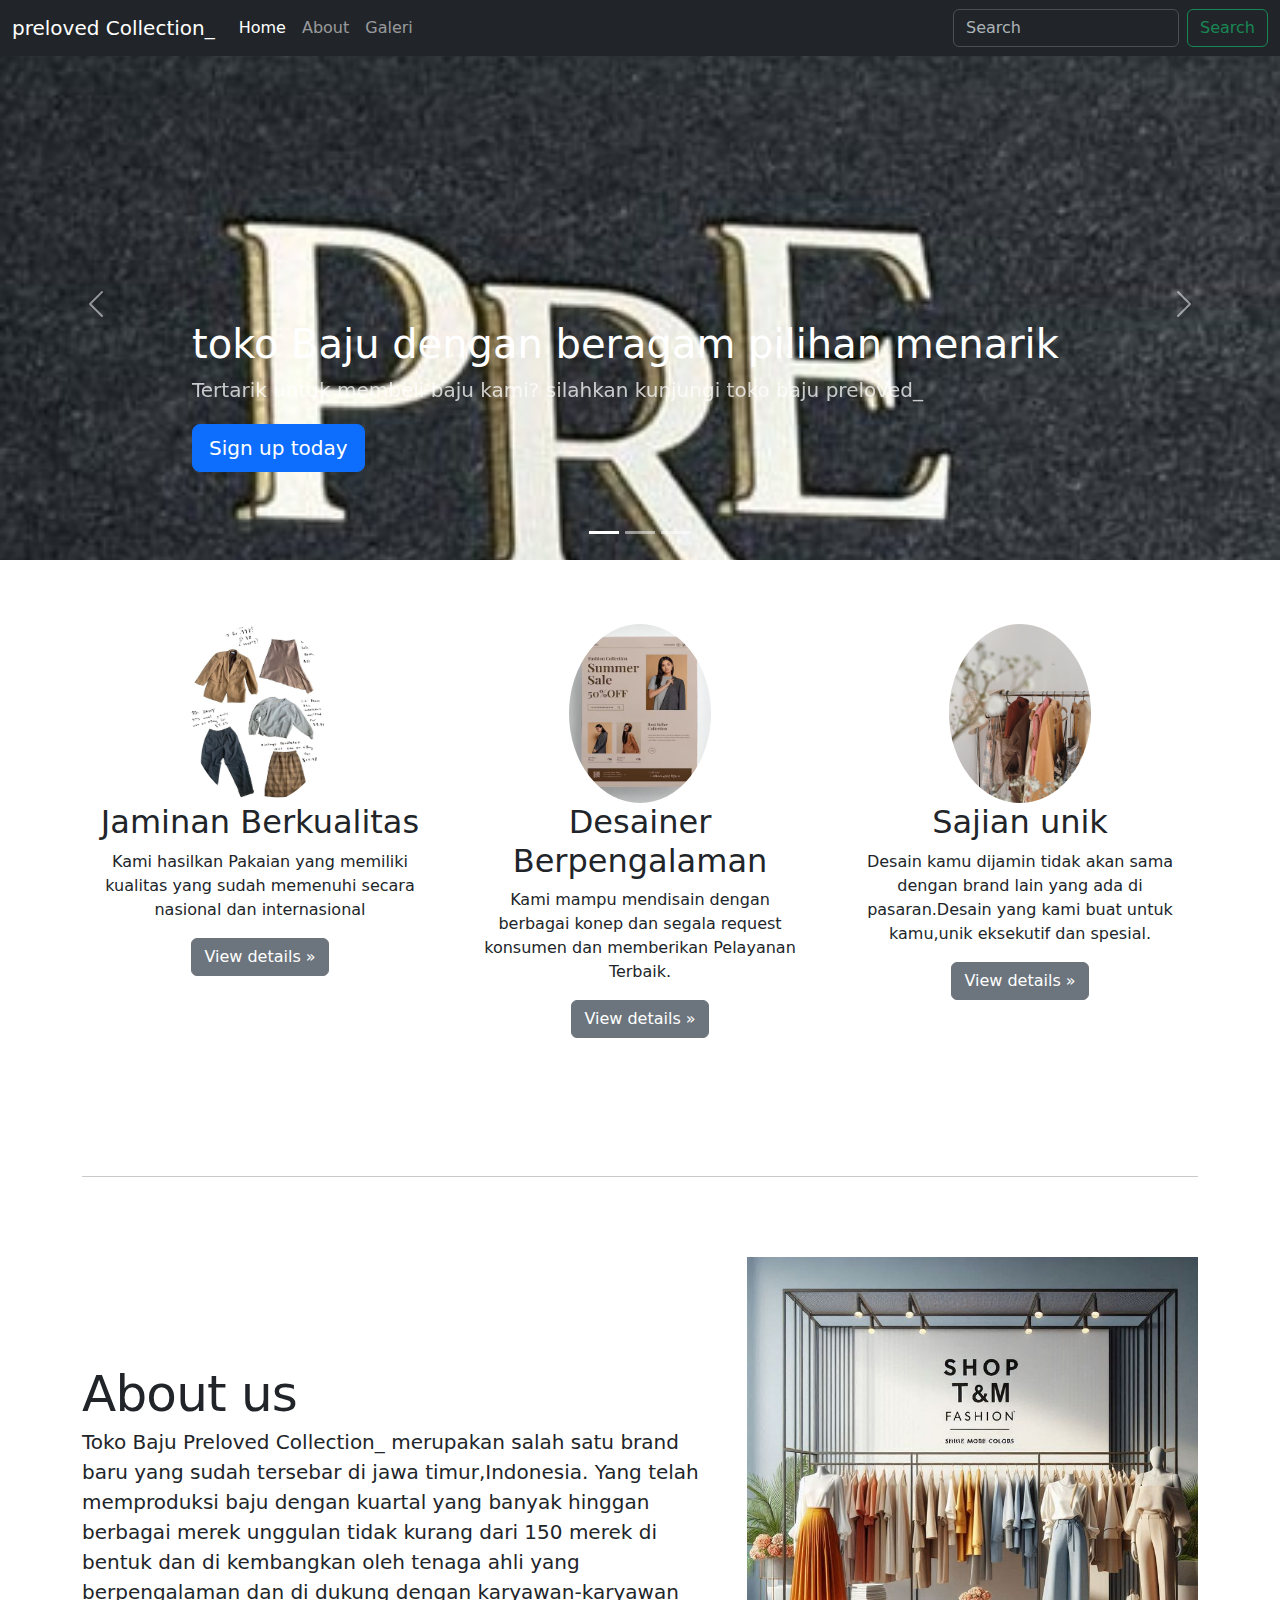
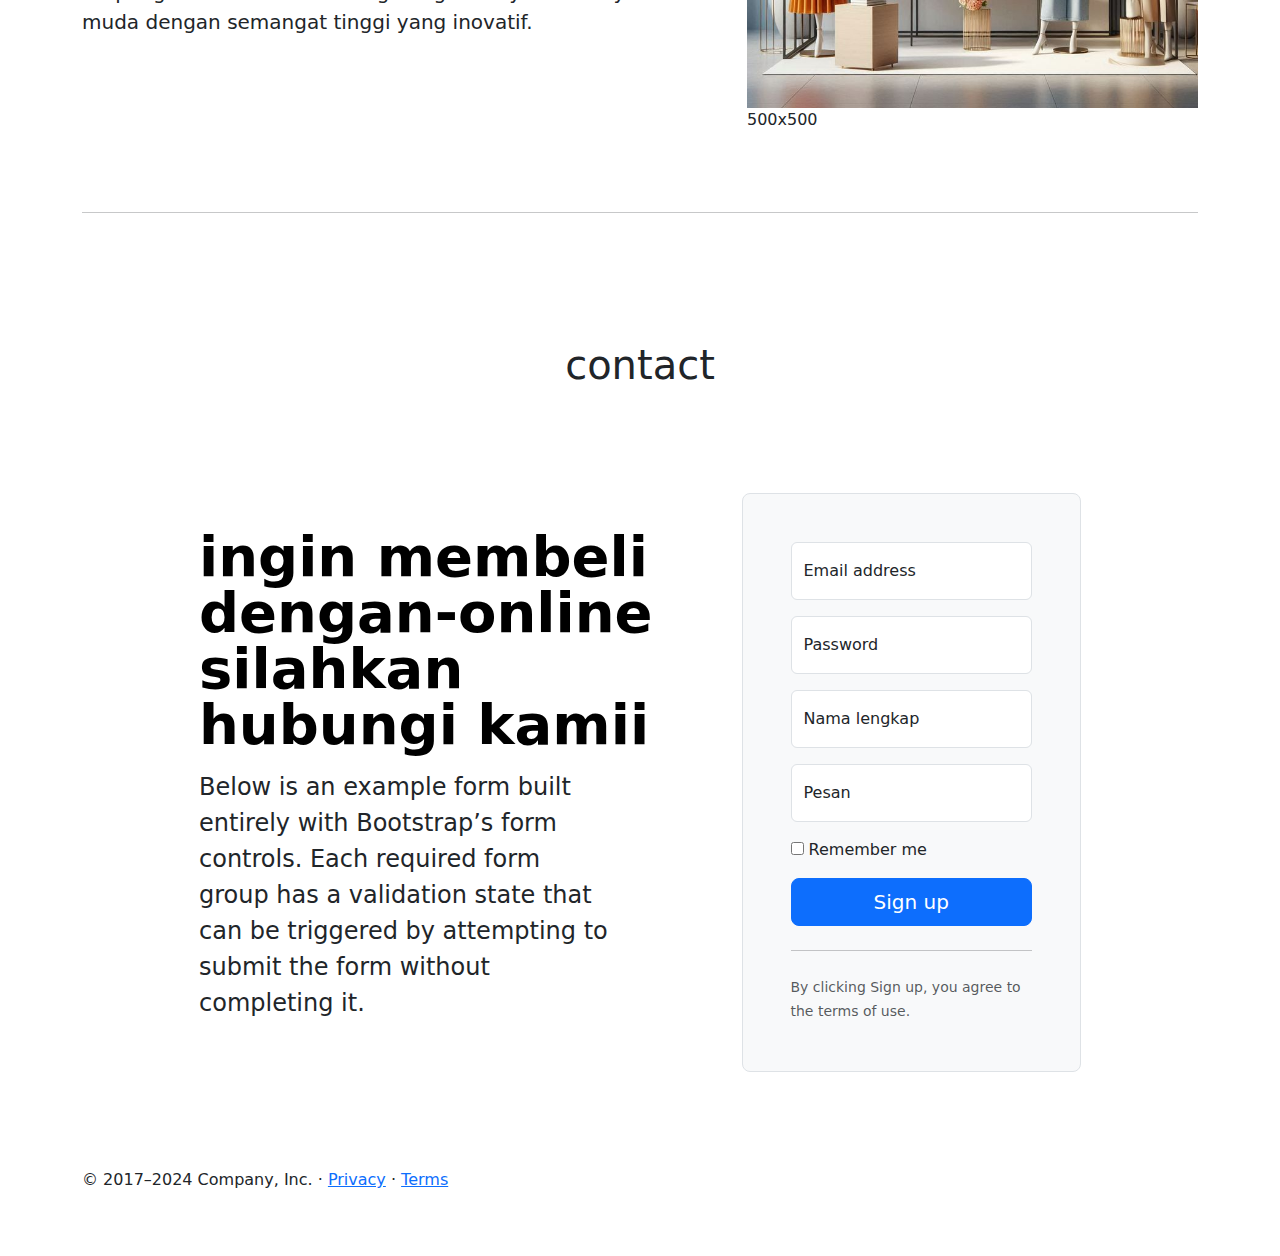
<file: index.html>
<!DOCTYPE html>
<html lang="en">
<head>
    <meta charset="UTF-8">
    <meta name="viewport" content="width=device-width, initial-scale=1.0">
    <link rel="stylesheet" href="css/bootstrap.css">
    <link href="css/carousel.css" rel="stylesheet">
    <title>Baju</title>
    <style>
      
        .bd-placeholder-img {
          font-size: 1.125rem;
          text-anchor: middle;
          -webkit-user-select: none;
          -moz-user-select: none;
          user-select: none;
        }

      
  
        @media (min-width: 768px) {
          .bd-placeholder-img-lg {
            font-size: 3.5rem;
          }
        }
  
        .b-example-divider {
          width: 100%;
          height: 3rem;
          background-color: rgba(0, 0, 0, .1);
          border: solid rgba(0, 0, 0, .15);
          border-width: 1px 0;
          box-shadow: inset 0 .5em 1.5em rgba(0, 0, 0, .1), inset 0 .125em .5em rgba(0, 0, 0, .15);
        }
  

        .b-example-vr {
          flex-shrink: 0;
          width: 1.5rem;
          height: 100vh;
        }
  
        .bi {
          vertical-align: -.125em;
          fill: currentColor;
        }
  
        .nav-scroller {
          position: relative;
          z-index: 2;
          height: 2.75rem;
          overflow-y: hidden;
        }
  
        .nav-scroller .nav {
          display: flex;
          flex-wrap: nowrap;
          padding-bottom: 1rem;
          margin-top: -1px;
          overflow-x: auto;
          text-align: center;
          white-space: nowrap;
          -webkit-overflow-scrolling: touch;
        }
  
        .btn-bd-primary {
          --bd-violet-bg: #712cf9;
          --bd-violet-rgb: 112.520718, 44.062154, 249.437846;
  
          --bs-btn-font-weight: 600;
          --bs-btn-color: var(--bs-white);
          --bs-btn-bg: var(--bd-violet-bg);
          --bs-btn-border-color: var(--bd-violet-bg);
          --bs-btn-hover-color: var(--bs-white);
          --bs-btn-hover-bg: #6528e0;
          --bs-btn-hover-border-color: #6528e0;
          --bs-btn-focus-shadow-rgb: var(--bd-violet-rgb);
          --bs-btn-active-color: var(--bs-btn-hover-color);
          --bs-btn-active-bg: #5a23c8;
          --bs-btn-active-border-color: #5a23c8;
        }
  
        .bd-mode-toggle {
          z-index: 1500;
        }
  
        .bd-mode-toggle .dropdown-menu .active .bi {
          display: block !important;
        }
        img{
            object-fit: fill;
        }
        .card-img {
            object-fit: fill;

        width: 100%;
        height: 200PX;
        object-fit: cover;
      }
      .overlay-dark::before {
        content: "";
        position: absolute;
        top: 0;
        left: 0;
        width: 100%;
        height: 100%;
        background-color: gray(0, 0, 0, 0.5);
        z-index: 1;
      }
      </style>
</head>
<body>
    <header data-bs-theme="dark">
  <nav class="navbar navbar-expand-md navbar-dark fixed-top bg-dark">
    <div class="container-fluid">
      <a class="navbar-brand" href="#">preloved Collection_</a>
      <button class="navbar-toggler" type="button" data-bs-toggle="collapse" data-bs-target="#navbarCollapse" aria-controls="navbarCollapse" aria-expanded="false" aria-label="Toggle navigation">
        <span class="navbar-toggler-icon"></span>
      </button>
      <div class="collapse navbar-collapse" id="navbarCollapse">
        <ul class="navbar-nav me-auto mb-2 mb-md-0">
          <li class="nav-item">
            <a class="nav-link active" aria-current="page" href="index.html">Home</a>
          </li>
          <li class="nav-item">
            <a class="nav-link" href="about.html">About</a>
          </li>
          <li class="nav-item">
            <a class="nav-link" href="galeri.html">Galeri</a>
          </li>
        </ul>
        <form class="d-flex" role="search">
          <input class="form-control me-2" type="search" placeholder="Search" aria-label="Search">
          <button class="btn btn-outline-success" type="submit">Search</button>
        </form>
      </div>
    </div>
  </nav>
</header>

<main>

    <div id="myCarousel" class="carousel slide mb-6" data-bs-ride="carousel">
      <div class="carousel-indicators">
        <button type="button" data-bs-target="#myCarousel" data-bs-slide-to="0" class="active" aria-current="true" aria-label="Slide 1"></button>
        <button type="button" data-bs-target="#myCarousel" data-bs-slide-to="1" aria-label="Slide 2"></button>
        <button type="button" data-bs-target="#myCarousel" data-bs-slide-to="2" aria-label="Slide 3"></button>
      </div>
      <div class="carousel-inner">
        <div class="carousel-item active">
          <div class="overlay-dark">
            <img src="img/Logo design for Preloved Affair.jfif" alt="" style="width: 100%; height: 50%;">
          </div>
          <div class="container">
            <div class="carousel-caption text-start">
              <h1>toko Baju dengan beragam pilihan menarik</h1>
              <p class="opacity-75">Tertarik untuk membeli baju kami? silahkan kunjungi toko baju preloved_</p>
              <p><a class="btn btn-lg btn-primary" href="#">Sign up today</a></p>
            </div>
          </div>
        </div>
        <div class="carousel-item">
            <img src="img/Mau thiet ke shop thoi trang nam.jfif" alt="" style="width: 100%; height: 100%;">
          <div class="container">
            <div class="carousel-caption">
              <h1>Mencari ootfit masa kini?</h1>
              <p>Temukan solusinya dengan berkunjung di toko kami.</p>
              <p><a class="btn btn-lg btn-primary" href="#">Learn more</a></p>
            </div>
          </div>
        </div>
        <div class="carousel-item">
            <img src="img/Items studio, Valor Studio - Chụp ảnh nội thất, kiến trúc.jfif" alt="" style="width: 100%; height: 100%;">
          <div class="container">
            <div class="carousel-caption text-end">
              <h1>Bingung Dengan toko Kami?</h1>
              <p>Tersedia dalam berbagai macam Model yang Menarik dengan bahan-bahan Berkualitas </p>
              <p><a class="btn btn-lg btn-primary" href="#">Browse gallery</a></p>
            </div>
          </div>
        </div>
      </div>
      <button class="carousel-control-prev" type="button" data-bs-target="#myCarousel" data-bs-slide="prev">
        <span class="carousel-control-prev-icon" aria-hidden="true"></span>
        <span class="visually-hidden">Previous</span>
      </button>
      <button class="carousel-control-next" type="button" data-bs-target="#myCarousel" data-bs-slide="next">
        <span class="carousel-control-next-icon" aria-hidden="true"></span>
        <span class="visually-hidden">Next</span>
      </button>
    </div>
  
  
    <!-- Marketing messaging and featurettes
    ================================================== -->
    <!-- Wrap the rest of the page in another container to center all the content. -->
  
    <div class="container marketing" style="background-image: url();background-attachment: fixed;" >
  
      <!-- Three columns of text below the carousel -->
      <div class="row">
        <div class="col-lg-4">
            <img class="bd-placeholder-img rounded-circle" src="img/Building A Second Hand Capsule Wardrobe for Fall - Sea of Shoes.jfif" alt="" style="width: 40%; height: 40%;">
          <h2 class="fw-normal">Jaminan Berkualitas</h2>
          <p>Kami hasilkan Pakaian yang memiliki kualitas yang sudah memenuhi secara nasional dan internasional</p>
          <p><a class="btn btn-secondary" href="#">View details &raquo;</a></p>
        </div><!-- /.col-lg-4 -->
        <div class="col-lg-4">
            <img class="bd-placeholder-img rounded-circle" src="img/Avanue Fashion Flyer Template AI, EPS, PSD.jfif" alt="" style="width: 40%; height: 40%;">
          <h2 class="fw-normal">Desainer Berpengalaman</h2>
          <p>Kami mampu mendisain dengan berbagai konep dan segala request konsumen dan memberikan Pelayanan Terbaik.</p>
          <p><a class="btn btn-secondary" href="#">View details &raquo;</a></p>
        </div><!-- /.col-lg-4 -->
        <div class="col-lg-4">
            <img class="bd-placeholder-img rounded-circle" src="img/7f2853c1-0d7b-4091-ab33-570dbf4816e1.jfif" alt="" style="width: 40%; height: 40%;">
          <h2 class="fw-normal">Sajian unik</h2>
          <p>Desain kamu dijamin tidak akan sama dengan brand lain yang ada di pasaran.Desain yang kami buat untuk kamu,unik eksekutif dan spesial.</p>
          <p><a class="btn btn-secondary" href="#">View details &raquo;</a></p>
        </div><!-- /.col-lg-4 -->
      </div><!-- /.row -->
  
  
      <!-- START THE FEATURETTES -->
  
      <hr class="featurette-divider"style="" >
  
      <div class="row featurette">
        <div class="col-md-7">
          <h2 class="featurette-heading fw-normal lh-1" style="margin-top: 3,5rem;">About us</h2>
          <p class="lead">Toko Baju Preloved Collection_ merupakan salah satu brand baru yang sudah tersebar di jawa timur,Indonesia. Yang telah memproduksi baju dengan kuartal yang banyak hinggan berbagai merek unggulan tidak kurang dari 150 merek di bentuk dan di kembangkan oleh tenaga ahli yang berpengalaman dan di dukung dengan karyawan-karyawan muda dengan semangat tinggi yang inovatif.</p>
        </div>
        <div class="col-md-5">
          <img class="bd-placeholder-img bd-placeholder-img-lg featurette-image img-fluid mx-auto" width="500" height="500" img src="img/b440f20d-49f0-467d-9b9b-e1f39be4f5c8.jfif" role="img" aria-label="Placeholder: 500x500" preserveAspectRatio="xMidYMid slice" focusable="false"><rect width="100%" height="100%" fill="var(--bs-secondary-bg)"/><text x="50%" y="50%" fill="var(--bs-secondary-color)" dy=".3em">500x500</text></img>
        </div>
      </div>
      <hr class="featurette-divider">
  
      <!-- /END THE FEATURETTES -->
  
    </div><!-- /.container -->

    <div class="b-example-divider" style="box-shadow: none;
    border:none; background-color: white;"></div>
  
    <!--contact-->
    <section id="contact">
      <div class="container">
      <div class="row text-center">
        <div class="col">
          <h1>contact</h1>
        </div>
      </div>
      <div class="container col-xl-10 col-xxl-8 px-4 py-5">
        <div class="row align-items-center g-lg-5 py-5">
          <div class="col-lg-7 text-center text-lg-start">
            <h1 class="display-4 fw-bold lh-1 text-body-emphasis mb-3">ingin membeli dengan-online silahkan hubungi kamii</h1>
            <p class="col-lg-10 fs-4">Below is an example form built entirely with Bootstrap’s form controls. Each required form group has a validation state that can be triggered by attempting to submit the form without completing it.</p>
          </div>
          <div class="col-md-10 mx-auto col-lg-5">
            <form class="p-4 p-md-5 border rounded-3 bg-body-tertiary">
              <div class="form-floating mb-3">
                <input type="email" class="form-control" id="floatingInput" placeholder="name@example.com">
                <label for="floatingInput">Email address</label>
              </div>
              <div class="form-floating mb-3">
                <input type="password" class="form-control" id="floatingPassword" placeholder="Password">
                <label for="floatingPassword">Password</label>
              </div>
              <div class="form-floating mb-3">
                <input type="nama lengkap" class="form-control" id="floatingPassword" placeholder="namalengkap">
                <label for="floatingInput">Nama lengkap</label>
              </div>
              <div class="form-floating mb-3">
                <input type="pesan" class="form-control" id="floatingPassword" placeholder="pesan">
                <label for="floatingInput">Pesan</label>
              </div>
              <div class="checkbox mb-3">
                <label>
                  <input type="checkbox" value="remember-me"> Remember me
                </label>
              </div>
              <button class="w-100 btn btn-lg btn-primary" type="submit">Sign up</button>
              <hr class="my-4">
              <small class="text-body-secondary">By clicking Sign up, you agree to the terms of use.</small>
            </form>
          </div>
        </div>
      </div>
      </div>
    </section>
    
   
    <!--Akhir contact-->

    <!-- FOOTER -->
    <footer class="container">
      <p>&copy; 2017–2024 Company, Inc. &middot; <a href="#">Privacy</a> &middot; <a href="#">Terms</a></p>
    </footer>
  </main>
    
   <!-- Akhir FOOTER -->

   <script src="js/bootstrap.bundle.js"></script>

</body>
</html>
</file>
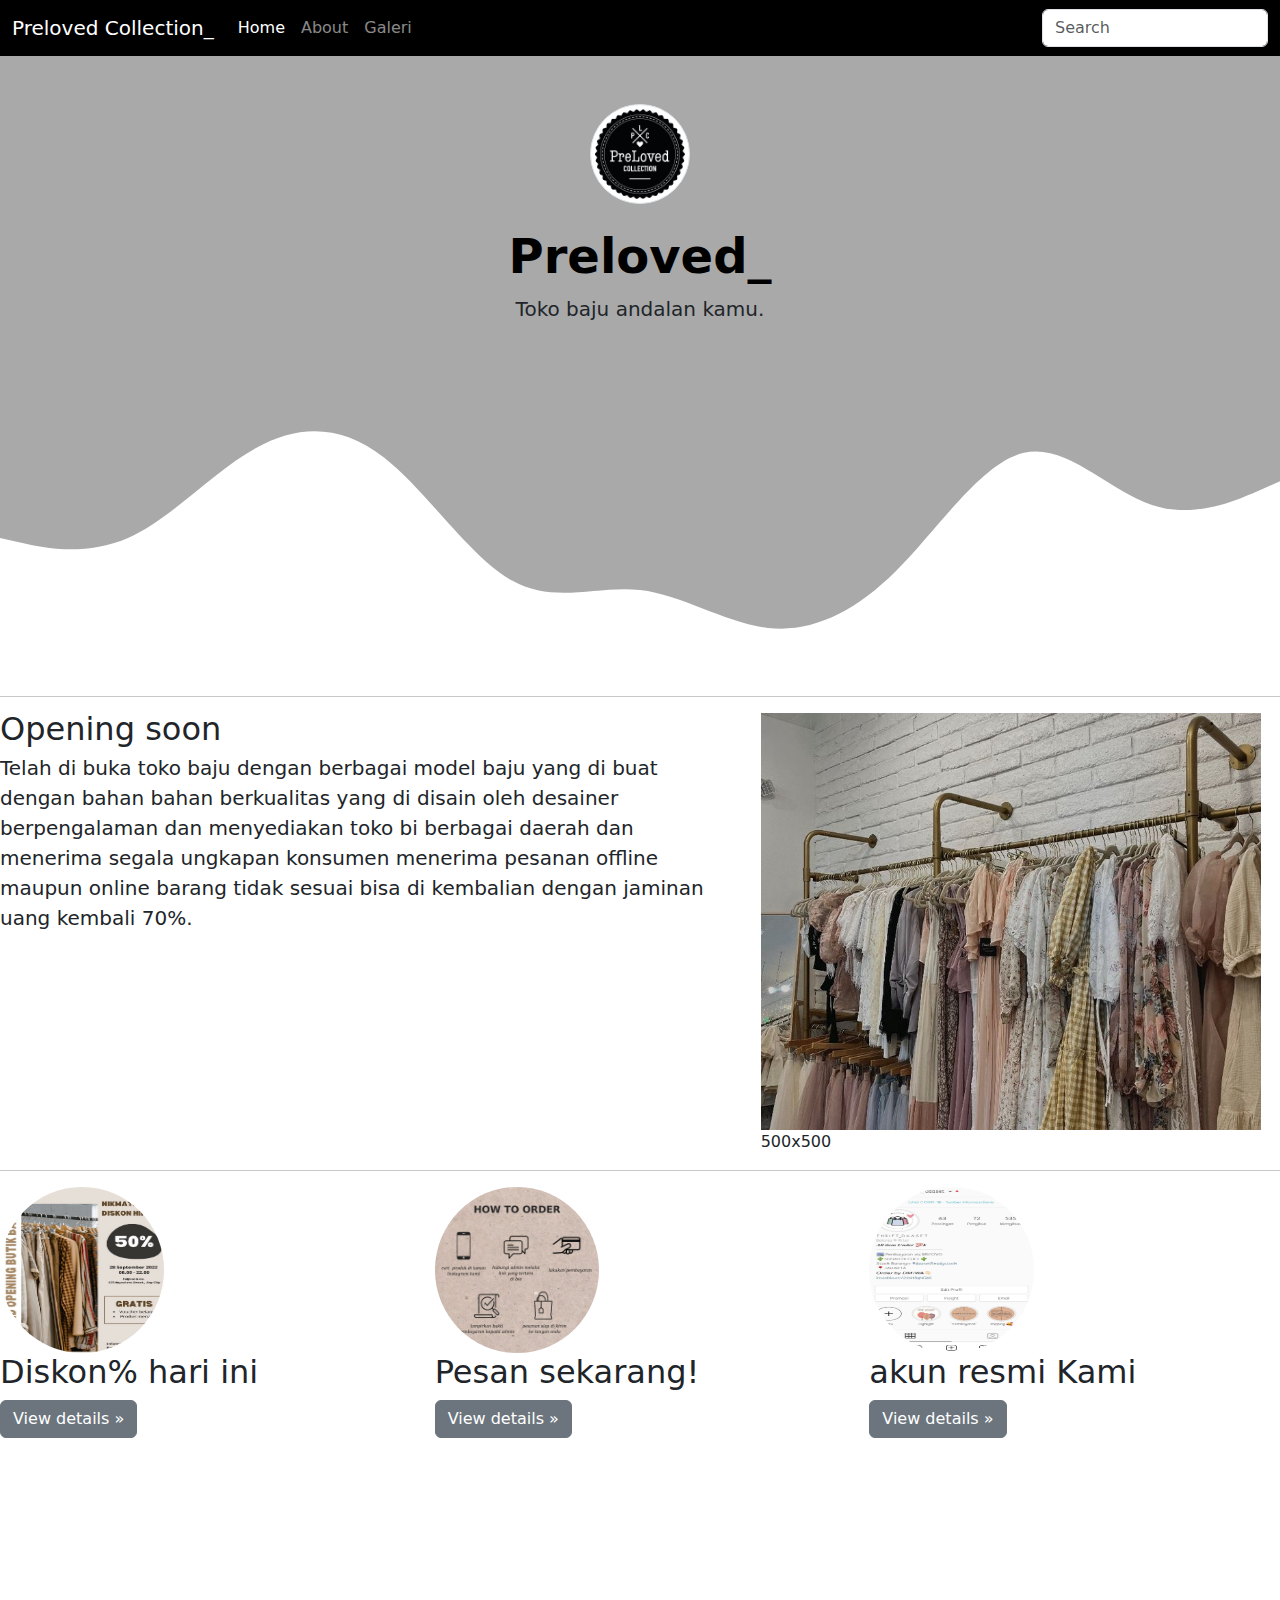
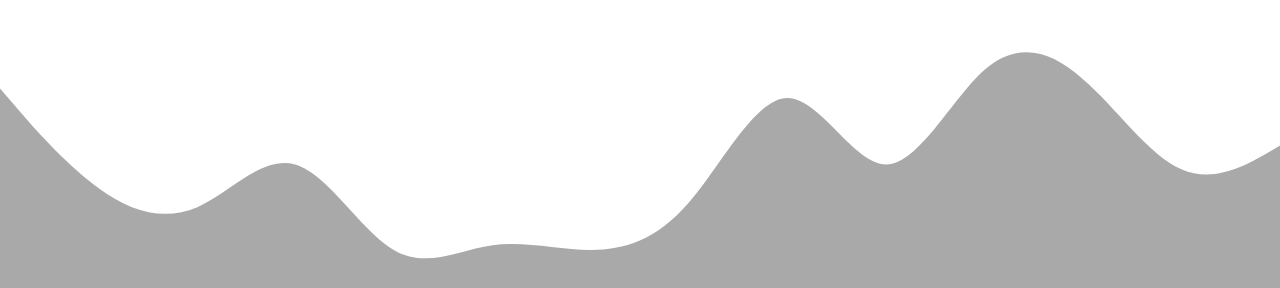
<file: about.html>
<!DOCTYPE html>
<html lang="en">
<head>
    <meta charset="UTF-8">
    <meta name="viewport" content="width=device-width, initial-scale=1.0">
    <link rel="stylesheet" href="css/bootstrap.css">
    <link rel="stylesheet" href="css/style.css">
    <title>booststrap-5</title>
</head>
<html>
<body>
    <!-- Navbar -->

    <nav class="navbar navbar-expand-md navbar-dark" aria-label="Fourth navbar example" style="background-color: black;">
        <div class="container-fluid">
          <a class="navbar-brand" href="#">Preloved Collection_</a>
          <button class="navbar-toggler" type="button" data-bs-toggle="collapse" data-bs-target="#navbarsExample04" aria-controls="navbarsExample04" aria-expanded="false" aria-label="Toggle navigation">
            <span class="navbar-toggler-icon"></span>
          </button>
    
          <div class="collapse navbar-collapse" id="navbarsExample04">
            <ul class="navbar-nav me-auto mb-2 mb-md-0">
              <li class="nav-item">
                <a class="nav-link active" aria-current="page" href="../baju/index.html">Home</a>
              </li>
              <li class="nav-item">
                <a class="nav-link" href="about.html">About</a>
              </li>
              <li class="nav-item">
                <a class="nav-link" href="galeri.html">Galeri</a>
              </li>
            </ul>
            <form role="search">
              <input class="form-control" type="search" placeholder="Search" aria-label="Search">
            </form>
          </div>
        </div>
      </nav>
      <!-- Akhir Navbar -->


      <!-- Heroes/Jumbotron -->
       <section class="jumbotron">
      <div class="px-4 py-5 text-center">
        <img class="d-block mx-auto mb-4 rounded-circle img-thumbnail" src="img/c063be46-e5ae-4877-8878-cca0c742eb3b.jfif" alt="" width="100"> 
        <h1 class="display-5 fw-bold text-body-emphasis">Preloved_</h1>
        <div class="col-lg-6 mx-auto">
          <p class="lead mb-4">Toko baju andalan kamu.</p>
        </div>
      </div>
      <img src="img/p.svg" alt="">
      </section>
      <!-- Akhir Heroes/Jumbotron -->

      <!-- START THE FEATURETTES -->
  
      <hr class="featurette-divider"style="" >
  
      <div class="row featurette-divider">
        <div class="col-md-7">
          <h2 class="featurette-heading fw-normal lh-1" style="margin-top: 3,5rem;">Opening soon</h2>
          <p class="lead">Telah di buka toko baju dengan berbagai model baju yang di buat dengan bahan bahan berkualitas yang di disain oleh desainer berpengalaman dan menyediakan toko bi berbagai daerah dan menerima segala ungkapan konsumen menerima pesanan offline maupun online barang tidak sesuai bisa di kembalian dengan jaminan uang kembali 70%.</p>
        </div>
        <div class="col-md-5">
          <img class="bd-placeholder-img bd-placeholder-img-lg featurette-image img-fluid mx-auto" width="500" height="500" img src="img/cottagecore dresses.jfif" role="img" aria-label="Placeholder: 500x500" preserveAspectRatio="xMidYMid slice" focusable="false"><rect width="100%" height="100%" fill="var(--bs-secondary-bg)"/><text x="50%" y="50%" fill="var(--bs-secondary-color)" dy=".3em">500x500</text></img>
        </div>
      </div>
      <hr class="featurette-divider">
  
      <!-- /END THE FEATURETTES -->
  
    </div><!-- /.container -->

    <div class="b-example-divider" style="box-shadow: none;
    border:none; background-color: white;"></div>

    <!-- Three columns of text below the carousel -->
    <div class="row">
      <div class="col-lg-4">
          <img class="bd-placeholder-img rounded-circle" src="img/Flyer Promosi Grand Opening Toko Baju.jfif" alt="" style="width: 40%; height: 40%;">
        <h2 class="fw-normal">Diskon% hari ini</h2>
        <p><a class="btn btn-secondary" href="#">View details &raquo;</a></p>
      </div><!-- /.col-lg-4 -->
      <div class="col-lg-4">
          <img class="bd-placeholder-img rounded-circle" src="img/ce3898b4-e256-40b7-a0d8-55d589aa437e.jfif" alt="" style="width: 40%; height: 40%;">
        <h2 class="fw-normal">Pesan sekarang!</h2>
        <p><a class="btn btn-secondary" href="#">View details &raquo;</a></p>
      </div><!-- /.col-lg-4 -->
      <div class="col-lg-4">
          <img class="bd-placeholder-img rounded-circle" src="img/Preloved_daaset (DUNIA THRIFT).jfif" alt="" style="width: 40%; height: 40%;">
        <h2 class="fw-normal">akun resmi Kami</h2>
        <p><a class="btn btn-secondary" href="#">View details &raquo;</a></p>
      </div><!-- /.col-lg-4 -->
    </div><!-- /.row -->


    <!-- Heroes/Jumbotron -->
    <section class="jumbotron">
      <div>
      <img src="img/project.svg" alt="">
     </div>
    </section>
    <!-- Akhir Heroes/Jumbotron -->

</body>
</html>
</file>
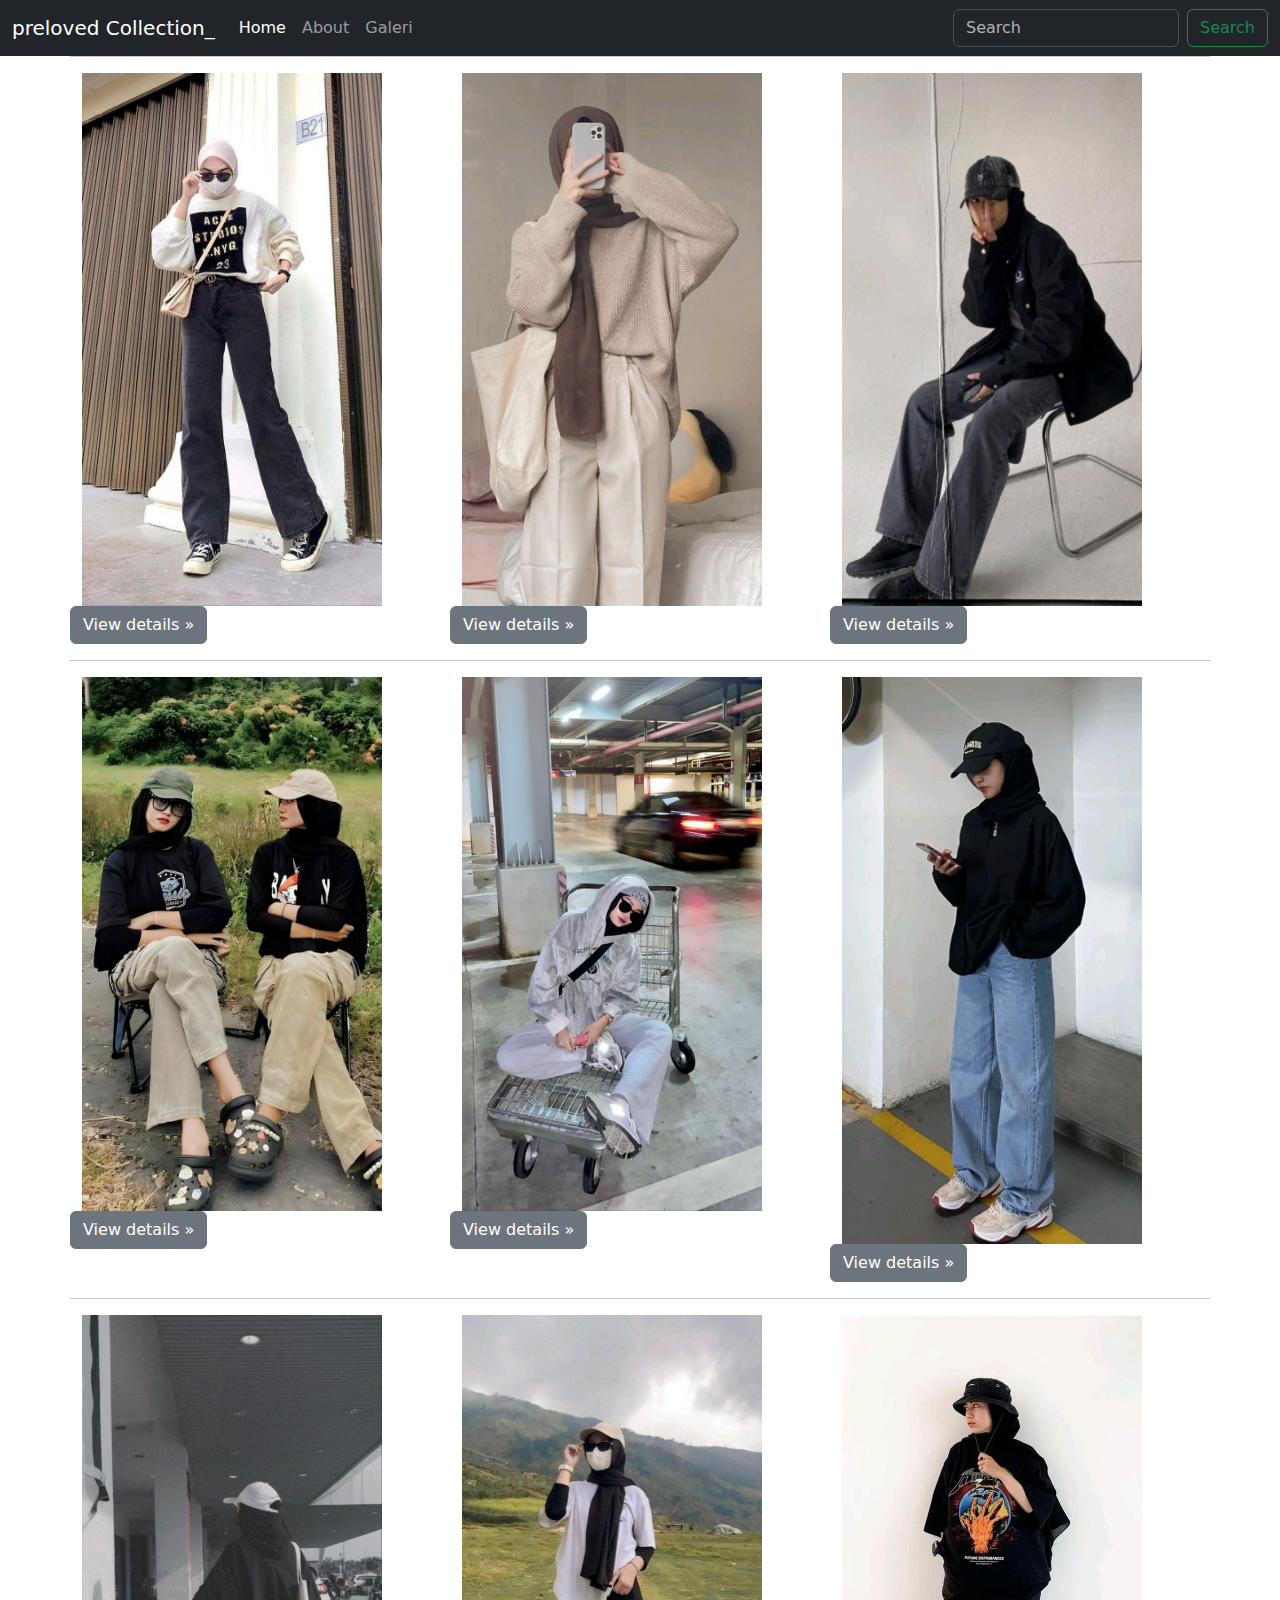
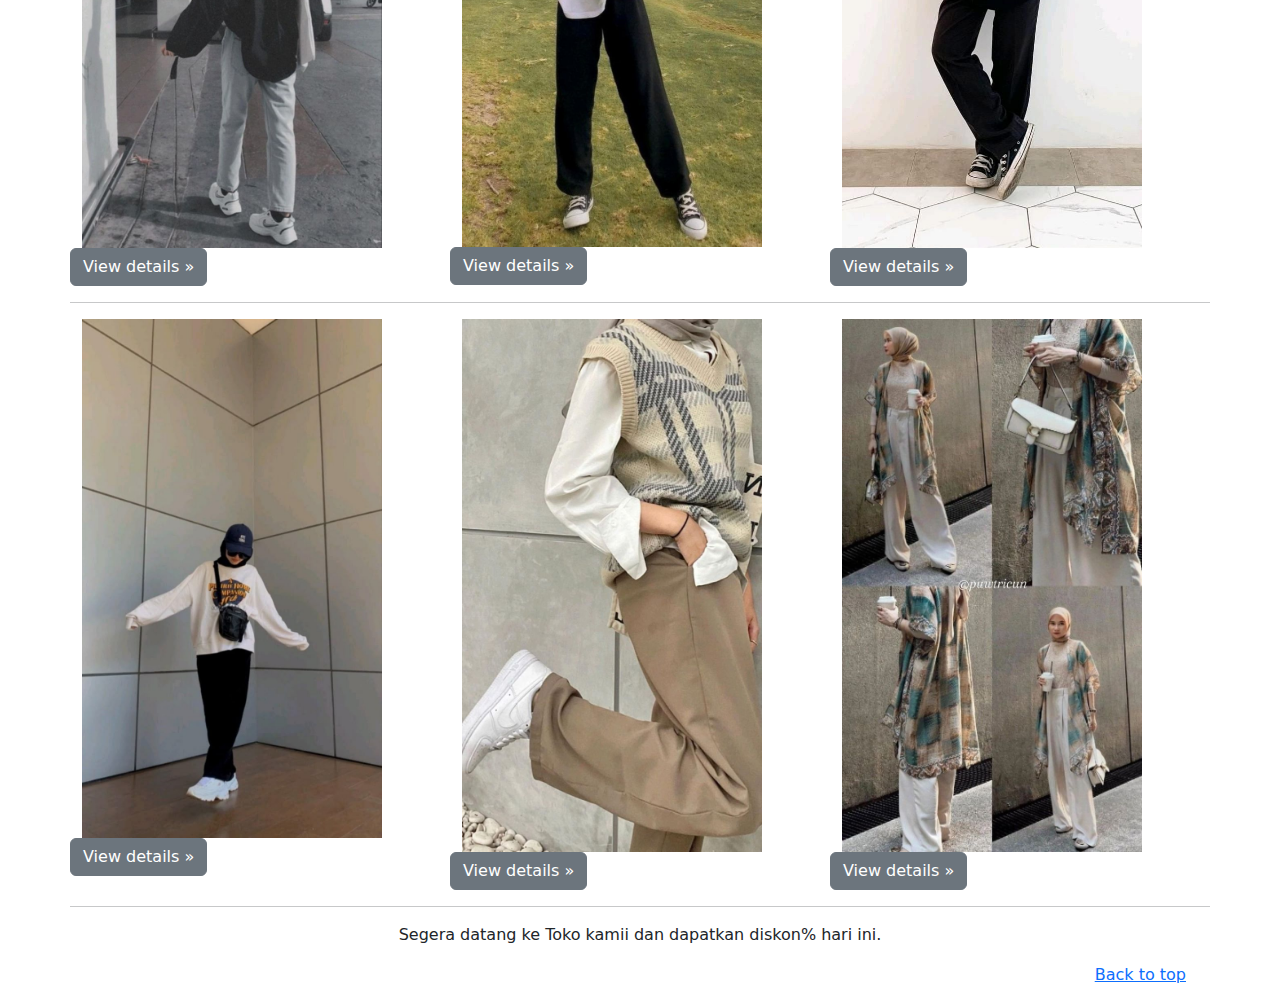
<file: galeri.html>
<!DOCTYPE html>
<html lang="en">
<head>
    <meta charset="UTF-8">
    <meta name="viewport" content="width=device-width, initial-scale=1.0">
    <link rel="stylesheet" href="css/bootstrap.css">
    <link rel="stylesheet" href="css/style.css">

    <title>galeri</title>
    <style>
      
        .bd-placeholder-img {
          font-size: 1.125rem;
          text-anchor: middle;
          -webkit-user-select: none;
          -moz-user-select: none;
          user-select: none;
        }

        @media (min-width: 768px) {
          .bd-placeholder-img-lg {
            font-size: 3.5rem;
          }
        }
  
        .b-example-divider {
          width: 100%;
          height: 3rem;
          background-color: rgba(0, 0, 0, .1);
          border: solid rgba(0, 0, 0, .15);
          border-width: 1px 0;
          box-shadow: inset 0 .5em 1.5em rgba(0, 0, 0, .1), inset 0 .125em .5em rgba(0, 0, 0, .15);
        }
  

        .b-example-vr {
          flex-shrink: 0;
          width: 1.5rem;
          height: 100vh;
        }
  
        .bi {
          vertical-align: -.125em;
          fill: currentColor;
        }
  
        .nav-scroller {
          position: relative;
          z-index: 2;
          height: 2.75rem;
          overflow-y: hidden;
        }
  
        .nav-scroller .nav {
          display: flex;
          flex-wrap: nowrap;
          padding-bottom: 1rem;
          margin-top: -1px;
          overflow-x: auto;
          text-align: center;
          white-space: nowrap;
          -webkit-overflow-scrolling: touch;
        }
  
        .btn-bd-primary {
          --bd-violet-bg: #712cf9;
          --bd-violet-rgb: 112.520718, 44.062154, 249.437846;
  
          --bs-btn-font-weight: 600;
          --bs-btn-color: var(--bs-white);
          --bs-btn-bg: var(--bd-violet-bg);
          --bs-btn-border-color: var(--bd-violet-bg);
          --bs-btn-hover-color: var(--bs-white);
          --bs-btn-hover-bg: #6528e0;
          --bs-btn-hover-border-color: #6528e0;
          --bs-btn-focus-shadow-rgb: var(--bd-violet-rgb);
          --bs-btn-active-color: var(--bs-btn-hover-color);
          --bs-btn-active-bg: #5a23c8;
          --bs-btn-active-border-color: #5a23c8;
        }
  
        .bd-mode-toggle {
          z-index: 1500;
        }
  
        .bd-mode-toggle .dropdown-menu .active .bi {
          display: block !important;
        }
        img{
            object-fit: fill;
        }
        .card-img {
            object-fit: fill;

        width: 100%;
        height: 200PX;
        object-fit: cover;
      }
      .overlay-dark::before {
        content: "";
        position: absolute;
        top: 0;
        left: 0;
        width: 100%;
        height: 100%;
        background-color: gray(0, 0, 0, 0.5);
        z-index: 1;
      }
      </style>
</head>
<body>
    <header data-bs-theme="dark">
  <nav class="navbar navbar-expand-md navbar-dark fixed-top bg-dark">
    <div class="container-fluid">
      <a class="navbar-brand" href="#">preloved Collection_</a>
      <button class="navbar-toggler" type="button" data-bs-toggle="collapse" data-bs-target="#navbarCollapse" aria-controls="navbarCollapse" aria-expanded="false" aria-label="Toggle navigation">
        <span class="navbar-toggler-icon"></span>
      </button>
      <div class="collapse navbar-collapse" id="navbarCollapse">
        <ul class="navbar-nav me-auto mb-2 mb-md-0">
          <li class="nav-item">
            <a class="nav-link active" aria-current="page" href="index.html">Home</a>
          </li>
          <li class="nav-item">
            <a class="nav-link" href="about.html">About</a>
          </li>
          <li class="nav-item">
            <a class="nav-link" href="galeri.html">Galeri</a>
          </li>
        </ul>
        <form class="d-flex" role="search">
          <input class="form-control me-2" type="search" placeholder="Search" aria-label="Search">
          <button class="btn btn-outline-success" type="submit">Search</button>
        </form>
      </div>
    </div>
  </nav>
</header>

<!-- START THE FEATURETTES -->
       <main id="main">
    <section id="galeri">
        <div class="container">
        <div class="row text-center">
          <div class="col">
            <h1>Galeri toko kami</h1>
          </div>
        </div>


    <div class="row galery-container" data-aos="fade-up" data-aos-easing="ease-in-out" data-aos-duration="500">
    <hr class="featurette-divider"style="none" >
       <div class="col-lg-4 col-md-6">
           <img src="img/Rekomendasi Celana Jeans High Waist.jfif"class="img-fluid" width="300" height="300"alt=""></img>
           <p><a class="btn btn-secondary row text-center" href="#">View details &raquo;</a></p>
       </div>

       <div class="col-lg-4 col-md-6">
           <img src="img/Gaya Casual Wanita.jfif"class="img-fluid" width="300" height="300"alt=""></img>
           <p><a class="btn btn-secondary row text-center" href="#">View details &raquo;</a></p>
       </div>

       <div class="col-lg-4 col-md-6">
           <img src="img/ootfit hijab cantik!.jfif"class="img-fluid" width="300" height="300"alt=""></img>
           <p><a class="btn btn-secondary row text-center" href="#">View details &raquo;</a></p>
       </div>

    <hr class="featurette-divider"style="" >
       <div class="col-lg-4 col-md-6">
           <img src="img/ootd.jfif"class="img-fluid" width="300" height="300"alt=""></img>
           <p><a class="btn btn-secondary row text-center" href="#">View details &raquo;</a></p>
       </div>

       <div class="col-lg-4 col-md-6">
            <img src="img/b786a86a-592c-437c-be40-e6ece53eeef0.jfif"class="img-fluid" width="300" height="300"alt=""></img>
            <p><a class="btn btn-secondary row text-center" href="#">View details &raquo;</a></p>
       </div>

       <div class="col-lg-4 col-md-6">
            <img src="img/Hijabi.jfif"class="img-fluid" width="300" height="300"alt=""></img>
            <p><a class="btn btn-secondary row text-center" href="#">View details &raquo;</a></p>
       </div>

    <hr class="featurette-divider"style="" >
       <div class="col-lg-4 col-md-6">
            <img src="img/e1198458-1bf1-46be-9730-fa055cee6ebc.jfif"class="img-fluid" width="300" height="300"alt=""></img>
            <p><a class="btn btn-secondary row text-center" href="#">View details &raquo;</a></p>
       </div>

       <div class="col-lg-4 col-md-6">
           <img src="img/ef78b9ae-bd53-49d2-aff4-f646c25a1f31.jfif"class="img-fluid" width="300" height="300"alt=""></img>
           <p><a class="btn btn-secondary row text-center" href="#">View details &raquo;</a></p>
       </div>

       <div class="col-lg-4 col-md-6">
           <img src="img/download (3).jfif"class="img-fluid" width="300" height="300"alt=""></img>
           <p><a class="btn btn-secondary row text-center" href="#">View details &raquo;</a></p>
       </div>

    <hr class="featurette-divider" style="">
       <div class="col-lg-4 col-md-6">
           <img src="img/9c9033bf-f1f9-4485-bd80-7b4135506070.jfif"class="img-fluid" width="300" height="300"alt=""></img>
           <p><a class="btn btn-secondary row text-center" href="#">View details &raquo;</a></p>
       </div>

       <div class="col-lg-4 col-md-6">
           <img src="img/9a33b59a-88c6-4db7-8dca-fa8da4000530.jfif"class="img-fluid" width="300" height="300"alt=""></img>
           <p><a class="btn btn-secondary row text-center" href="#">View details &raquo;</a></p>
       </div>

       <div class="col-lg-4 col-md-6">
            <img src="img/15 Ide Style Hijab untuk Perempuan Kurus, Menawah.jfif"class="img-fluid" width="300" height="300"alt=""></img>
            <p><a class="btn btn-secondary row text-center" href="#">View details &raquo;</a></p>
       </div>
    <hr class="featurette-divider" style="">
</div>
</div>
<!-- /END THE FEATURETTES -->
 
<section id="toko">
    <div class="container">
    <div class="row text-center">
      <div class="col">
        <P>Segera datang ke Toko kamii dan dapatkan diskon% hari ini.</P>
      </div>
    </div>

<!-- FOOTER -->
    <footer class="container">
          <p class="float-end"><a href="#">Back to top</a></p>
    </footer>
</main>
 <!-- Akhir FOOTER -->

 <script src="js/bootstrap.bundle.js"></script>

</body>
</file>
<file: css/carousel.css>
/* GLOBAL STYLES
-------------------------------------------------- */
/* Padding below the footer and lighter body text */

body {
  padding-top: 3rem;
  padding-bottom: 3rem;
  color: rgb(var(--bs-tertiary-color-rgb));
}


/* CUSTOMIZE THE CAROUSEL
-------------------------------------------------- */

/* Carousel base class */
.carousel {
  margin-bottom: 4rem;
}
/* Since positioning the image, we need to help out the caption */
.carousel-caption {
  bottom: 3rem;
  z-index: 10;
}

/* Declare heights because of positioning of img element */
.carousel-item {
  height: 32rem;
}


/* MARKETING CONTENT
-------------------------------------------------- */

/* Center align the text within the three columns below the carousel */
.marketing .col-lg-4 {
  margin-bottom: 1.5rem;
  text-align: center;
}
/* rtl:begin:ignore */
.marketing .col-lg-4 p {
  margin-right: .75rem;
  margin-left: .75rem;
}
/* rtl:end:ignore */


/* Featurettes
------------------------- */

.featurette-divider {
  margin: 5rem 0; /* Space out the Bootstrap <hr> more */
}

/* Thin out the marketing headings */
/* rtl:begin:remove */
.featurette-heading {
  letter-spacing: -.05rem;
}

/* rtl:end:remove */

/* RESPONSIVE CSS
-------------------------------------------------- */

@media (min-width: 40em) {
  /* Bump up size of carousel content */
  .carousel-caption p {
    margin-bottom: 1.25rem;
    font-size: 1.25rem;
    line-height: 1.4;
  }

  .featurette-heading {
    font-size: 50px;
  }
}

@media (min-width: 62em) {
  .featurette-heading {
    margin-top: 7rem;
  }
}
</file>
<file: css/style.css>
.jumbotron{
    background-color:darkgray;  
}
#Project{
    background-color: darkgray;
}
</file>
